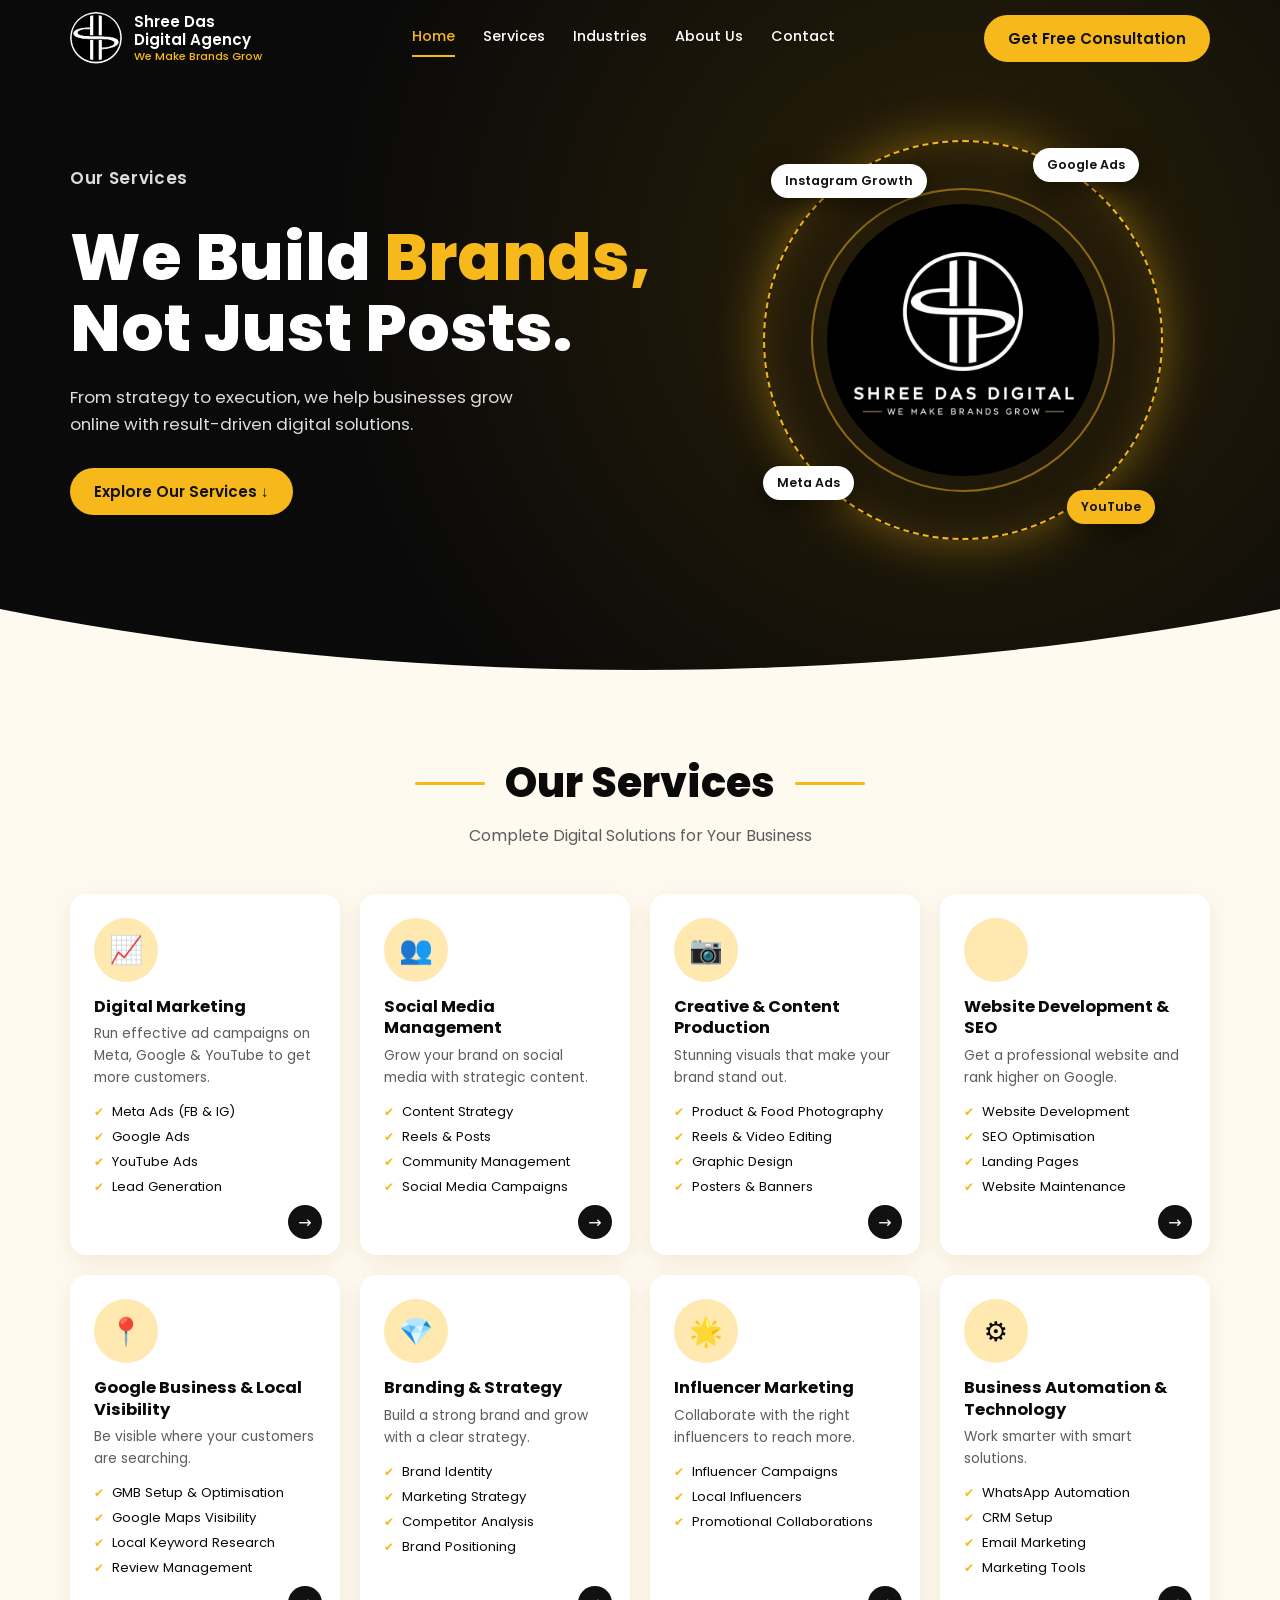
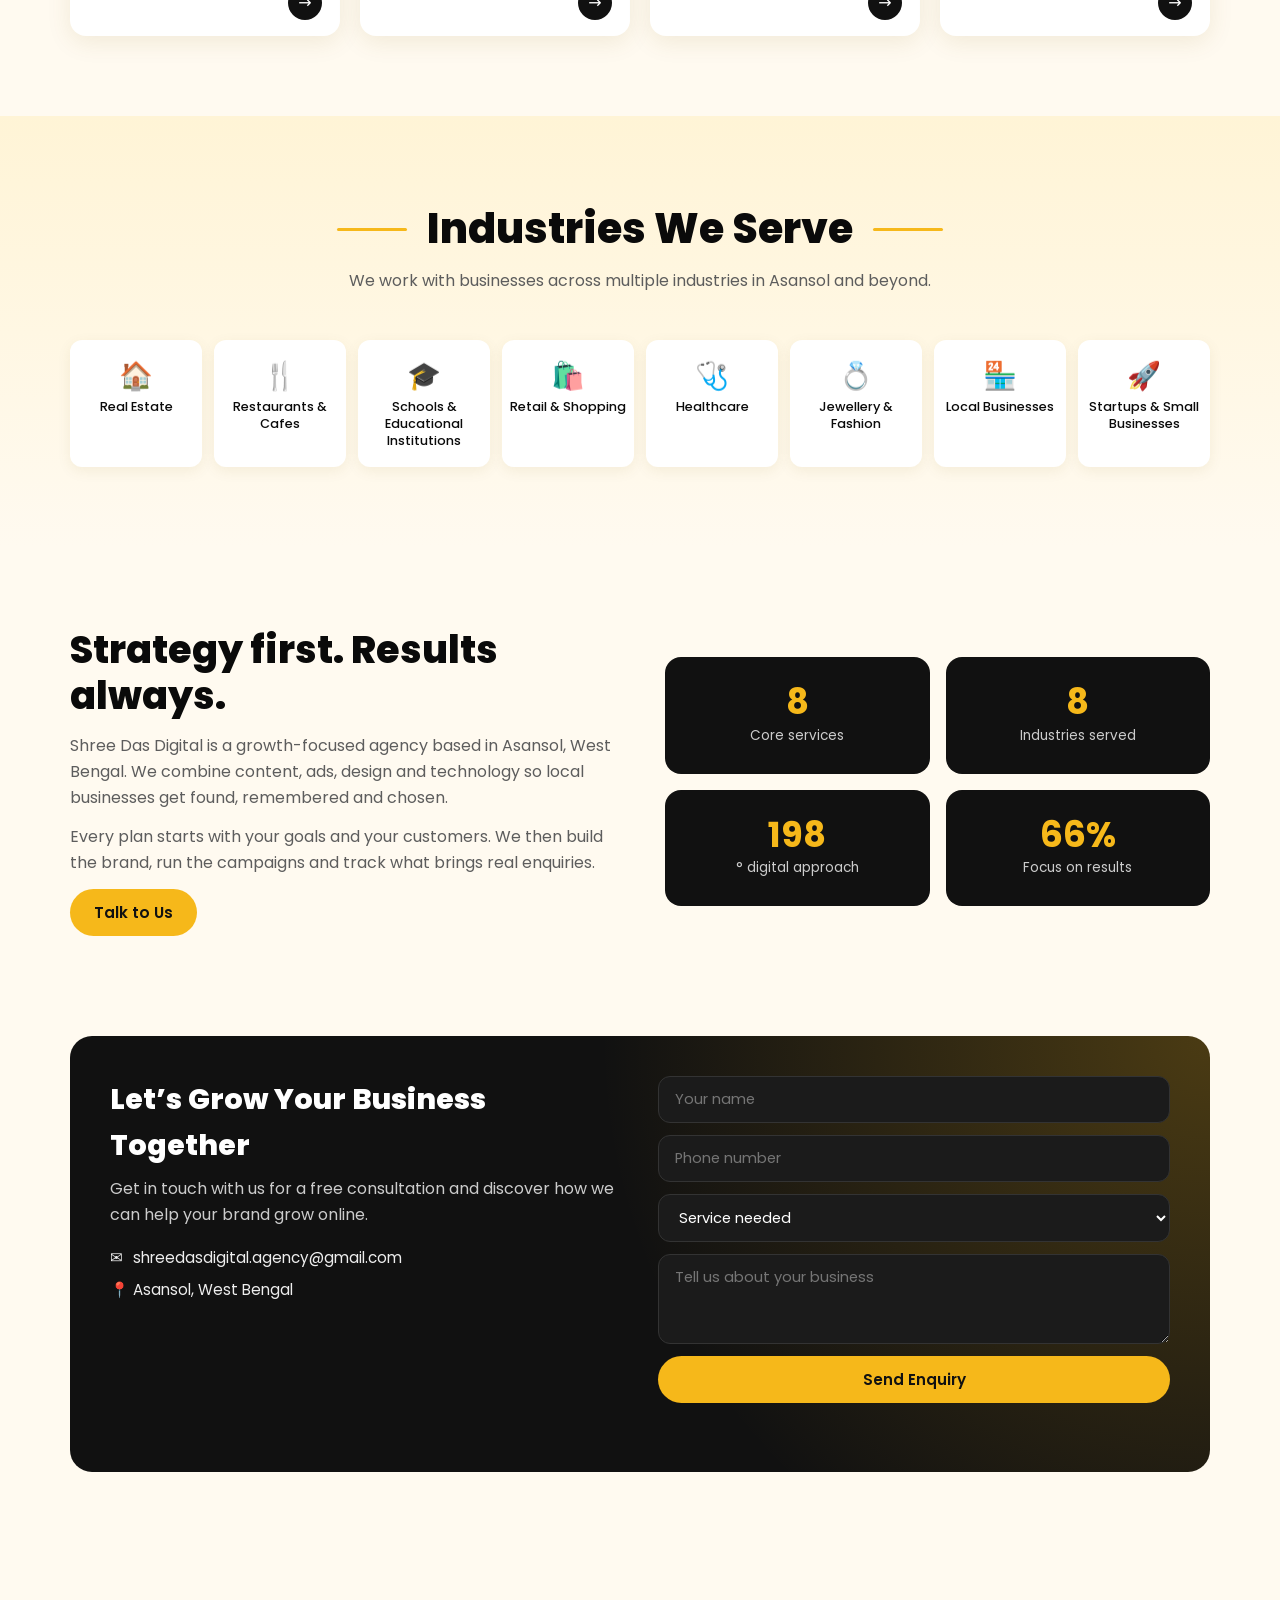
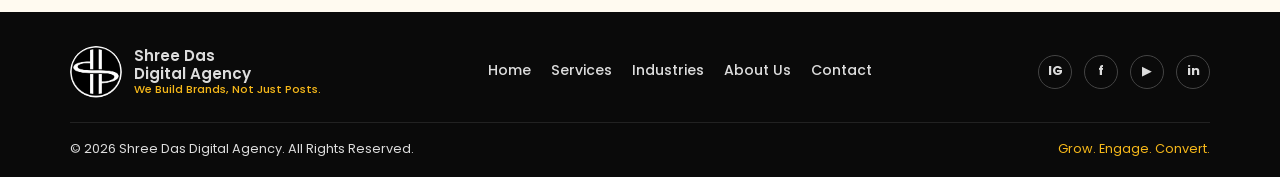
<file: index.html>
<!DOCTYPE html>
<html lang="en">
<head>
<meta charset="UTF-8">
<meta name="viewport" content="width=device-width, initial-scale=1">
<title>Shree Das Digital Agency | We Build Brands, Not Just Posts</title>
<meta name="description" content="Shree Das Digital Agency, Asansol: digital marketing, social media, website development, SEO, branding and more.">
<link rel="icon" href="[data-uri]">
<link rel="preconnect" href="https://fonts.googleapis.com">
<link href="https://fonts.googleapis.com/css2?family=Poppins:wght@400;500;600;700;800&display=swap" rel="stylesheet">
<style>
:root{--gold:#f6b81a;--gold2:#ffd35c;--ink:#0a0a0a;--cream:#fffaf0;--card:#fff;--muted:#5d5d5d;--line:#f0e3c2}
*{box-sizing:border-box;margin:0;padding:0}
html{scroll-behavior:smooth;scroll-padding-top:80px}
body{font-family:'Poppins',system-ui,sans-serif;background:var(--cream);color:var(--ink);line-height:1.6}
a{color:inherit;text-decoration:none}
:focus-visible{outline:3px solid var(--gold);outline-offset:3px}
.wrap{max-width:1180px;margin:0 auto;padding:0 20px}
.logo-mark{width:52px;height:52px;border-radius:50%;background:#000 url([data-uri]) no-repeat;background-size:118px;background-position:-33px -21px;flex:none}
.btn{display:inline-block;background:var(--gold);color:#111;font-weight:600;padding:12px 24px;border-radius:999px;border:0;cursor:pointer;font:600 .95rem Poppins,sans-serif;transition:transform .2s,box-shadow .2s}
.btn:hover{transform:translateY(-2px);box-shadow:0 8px 22px rgba(246,184,26,.45)}
/* nav */
header{position:fixed;inset:0 0 auto;z-index:50;transition:background .3s,box-shadow .3s}
header.solid{background:rgba(10,10,10,.96);box-shadow:0 2px 20px rgba(0,0,0,.4)}
.nav{display:flex;align-items:center;justify-content:space-between;height:76px;color:#fff}
.brand{display:flex;align-items:center;gap:12px;font-weight:600;line-height:1.2;font-size:.95rem}
.brand small{display:block;color:var(--gold);font-weight:500;font-size:.7rem}
.links{display:flex;gap:28px;font-size:.9rem;font-weight:500}
.links a{padding:6px 0;border-bottom:2px solid transparent;transition:color .2s,border-color .2s}
.links a:hover,.links a.on{color:var(--gold);border-color:var(--gold)}
.burger{display:none;background:none;border:0;color:#fff;font-size:1.8rem;cursor:pointer}
/* hero */
.hero{background:radial-gradient(circle at 75% 40%,#2a2008 0,#0a0a0a 60%);color:#fff;padding:140px 0 130px;position:relative;overflow:hidden;clip-path:ellipse(120% 100% at 50% 0)}
.hero .wrap{display:grid;grid-template-columns:1.1fr .9fr;gap:40px;align-items:center}
.kicker{color:var(--gold);font-weight:600;letter-spacing:.04em;margin-bottom:12px}
h1{font-size:clamp(2.4rem,5.5vw,4.1rem);line-height:1.08;font-weight:800;margin-bottom:20px}
h1 span{color:var(--gold)}
.hero p{max-width:460px;color:#ddd;margin-bottom:30px;font-size:1.05rem}
.orbit{position:relative;width:min(100%,400px);aspect-ratio:1;margin:auto;display:grid;place-items:center}
.orbit::before,.orbit::after{content:"";position:absolute;border-radius:50%;border:2px solid var(--gold)}
.orbit::before{inset:0;box-shadow:0 0 50px rgba(246,184,26,.4),inset 0 0 40px rgba(246,184,26,.15);animation:spin 24s linear infinite;border-style:dashed}
.orbit::after{inset:12%;opacity:.5}
.orbit img{width:68%;border-radius:50%;position:relative;z-index:1}
.chip{position:absolute;z-index:2;background:#fff;color:#111;font-weight:600;font-size:.78rem;padding:7px 14px;border-radius:999px;box-shadow:0 8px 24px rgba(0,0,0,.5);animation:bob 4s ease-in-out infinite}
.chip:nth-of-type(1){top:6%;left:2%}.chip:nth-of-type(2){top:2%;right:6%;animation-delay:-1s}
.chip:nth-of-type(3){bottom:10%;left:0;animation-delay:-2s}.chip:nth-of-type(4){bottom:4%;right:2%;background:var(--gold);animation-delay:-3s}
@keyframes spin{to{transform:rotate(360deg)}}
@keyframes bob{50%{transform:translateY(-10px)}}
/* sections */
section{padding:80px 0}
.title{text-align:center;margin-bottom:46px}
.title h2{font-size:clamp(1.9rem,4vw,2.6rem);font-weight:800;display:inline-flex;align-items:center;gap:20px}
.title h2::before,.title h2::after{content:"";width:70px;height:3px;background:var(--gold);border-radius:3px}
.title p{color:var(--muted);margin-top:6px}
.grid{display:grid;grid-template-columns:repeat(4,1fr);gap:20px}
.card{background:var(--card);border-radius:16px;padding:24px;box-shadow:0 6px 24px rgba(120,90,10,.1);position:relative;display:flex;flex-direction:column;transition:transform .25s,box-shadow .25s}
.card:hover{transform:translateY(-6px);box-shadow:0 14px 34px rgba(120,90,10,.2)}
.ic{width:64px;height:64px;border-radius:50%;background:#ffe9b0;display:grid;place-items:center;font-size:1.7rem;margin-bottom:14px}
.card h3{font-size:1.02rem;line-height:1.3;font-weight:700;margin-bottom:6px}
.card>p{font-size:.86rem;color:var(--muted);margin-bottom:12px}
.card ul{list-style:none;font-size:.82rem;display:grid;gap:4px;margin-bottom:34px}
.card li::before{content:"✔";color:var(--gold);margin-right:8px;font-size:.75rem}
.go{position:absolute;right:18px;bottom:16px;width:34px;height:34px;border-radius:50%;background:#111;color:#fff;display:grid;place-items:center;transition:background .2s,color .2s}
.card:hover .go{background:var(--gold);color:#111}
.ind{background:linear-gradient(#fff4d6,var(--cream))}
.ind .grid{grid-template-columns:repeat(8,1fr);gap:12px}
.tile{background:#fff;border-radius:12px;padding:18px 8px;text-align:center;font-size:.8rem;font-weight:500;line-height:1.3;box-shadow:0 4px 14px rgba(120,90,10,.08);transition:transform .2s,background .2s}
.tile:hover{transform:translateY(-4px);background:#111;color:#fff}
.tile b{display:block;font-size:1.7rem;margin-bottom:6px}
/* about */
.about .wrap{display:grid;grid-template-columns:1fr 1fr;gap:50px;align-items:center}
.about h2{font-size:clamp(1.8rem,3.5vw,2.4rem);font-weight:800;line-height:1.2;margin-bottom:14px}
.about p{color:var(--muted);margin-bottom:14px}
.stats{display:grid;grid-template-columns:repeat(2,1fr);gap:16px}
.stat{background:#111;color:#fff;border-radius:16px;padding:26px;text-align:center}
.stat b{display:block;font-size:2.2rem;color:var(--gold);line-height:1.1}
.stat span{font-size:.85rem;color:#ccc}
/* contact */
.cta{background:#111;color:#fff;border-radius:22px;padding:40px;display:grid;grid-template-columns:1fr 1fr;gap:36px;background-image:radial-gradient(circle at 100% 0,rgba(246,184,26,.25),transparent 50%)}
.cta h2{font-size:1.8rem;font-weight:800;margin-bottom:8px}
.cta p{color:#ccc;margin-bottom:18px}
.cta .row{display:flex;gap:10px;align-items:center;margin-top:8px;color:#eee;font-size:.95rem}
.row a:hover{color:var(--gold)}
form{display:grid;gap:12px}
input,textarea,select{width:100%;padding:12px 16px;border-radius:12px;border:1px solid #333;background:#1b1b1b;color:#fff;font:400 .92rem Poppins,sans-serif}
input:focus,textarea:focus,select:focus{border-color:var(--gold);outline:0}
textarea{min-height:90px;resize:vertical}
#msg{font-size:.85rem;color:var(--gold2);min-height:1.2em}
footer{background:#0a0a0a;color:#ddd;margin-top:60px;padding:34px 0 18px}
.foot{display:flex;align-items:center;justify-content:space-between;gap:20px;flex-wrap:wrap}
.foot .links{font-size:.88rem}
.soc{display:flex;gap:12px}
.soc a{width:34px;height:34px;border-radius:50%;border:1px solid #444;display:grid;place-items:center;font-size:.8rem;font-weight:700;transition:background .2s,color .2s}
.soc a:hover{background:var(--gold);color:#111}
.copy{display:flex;justify-content:space-between;flex-wrap:wrap;gap:8px;border-top:1px solid #222;margin-top:24px;padding-top:16px;font-size:.8rem}
.copy span:last-child{color:var(--gold)}
.reveal{opacity:0;transform:translateY(24px);transition:opacity .7s,transform .7s}
.reveal.in{opacity:1;transform:none}
@media(max-width:980px){.grid{grid-template-columns:repeat(2,1fr)}.ind .grid{grid-template-columns:repeat(4,1fr)}.hero .wrap,.about .wrap,.cta{grid-template-columns:1fr}.orbit{width:min(100%,320px)}}
@media(max-width:760px){
 .burger{display:block}
 .links{position:absolute;top:76px;left:0;right:0;background:#0a0a0a;flex-direction:column;gap:0;padding:8px 20px 20px;display:none}
 .links.open{display:flex}.links a{padding:12px 0;border-bottom:1px solid #222}
 .nav>.btn{display:none}.hero{padding:120px 0 100px}
}
@media(max-width:520px){.grid{grid-template-columns:1fr}.ind .grid{grid-template-columns:repeat(2,1fr)}.title h2::before,.title h2::after{width:24px}.cta{padding:28px 20px}}
@media(prefers-reduced-motion:reduce){*{animation:none!important;transition:none!important}.reveal{opacity:1;transform:none}}
</style>
</head>
<body>
<header id="top">
 <div class="wrap nav">
  <a href="#home" class="brand"><span class="logo-mark" role="img" aria-label="Shree Das Digital logo"></span><span>Shree Das<br>Digital Agency<small>We Make Brands Grow</small></span></a>
  <nav class="links" id="menu" aria-label="Main">
   <a href="#home" class="on">Home</a><a href="#services">Services</a><a href="#industries">Industries</a><a href="#about">About Us</a><a href="#contact">Contact</a>
  </nav>
  <a href="#contact" class="btn">Get Free Consultation</a>
  <button class="burger" id="burger" aria-label="Open menu" aria-expanded="false">☰</button>
 </div>
</header>

<main>
<section class="hero" id="home">
 <div class="wrap">
  <div>
   <p class="kicker">Our Services</p>
   <h1>We Build <span>Brands,</span><br>Not Just Posts.</h1>
   <p>From strategy to execution, we help businesses grow online with result-driven digital solutions.</p>
   <a href="#services" class="btn">Explore Our Services ↓</a>
  </div>
  <div class="orbit" aria-hidden="true">
   <img src="[data-uri]" alt="">
   <span class="chip">Instagram Growth</span><span class="chip">Google Ads</span><span class="chip">Meta Ads</span><span class="chip">YouTube</span>
  </div>
 </div>
</section>

<section id="services">
 <div class="wrap">
  <div class="title reveal"><h2>Our Services</h2><p>Complete Digital Solutions for Your Business</p></div>
  <div class="grid" id="svc"></div>
 </div>
</section>

<section class="ind" id="industries">
 <div class="wrap">
  <div class="title reveal"><h2>Industries We Serve</h2><p>We work with businesses across multiple industries in Asansol and beyond.</p></div>
  <div class="grid" id="inds"></div>
 </div>
</section>

<section class="about" id="about">
 <div class="wrap">
  <div class="reveal">
   <h2>Strategy first. Results always.</h2>
   <p>Shree Das Digital is a growth-focused agency based in Asansol, West Bengal. We combine content, ads, design and technology so local businesses get found, remembered and chosen.</p>
   <p>Every plan starts with your goals and your customers. We then build the brand, run the campaigns and track what brings real enquiries.</p>
   <a href="#contact" class="btn">Talk to Us</a>
  </div>
  <div class="stats reveal">
   <div class="stat"><b data-n="8">0</b><span>Core services</span></div>
   <div class="stat"><b data-n="8">0</b><span>Industries served</span></div>
   <div class="stat"><b data-n="360">0</b><span>° digital approach</span></div>
   <div class="stat"><b data-n="100" data-s="%">0</b><span>Focus on results</span></div>
  </div>
 </div>
</section>

<section id="contact" style="padding-top:20px">
 <div class="wrap">
  <div class="cta reveal">
   <div>
    <h2>Let’s Grow Your Business Together</h2>
    <p>Get in touch with us for a free consultation and discover how we can help your brand grow online.</p>
    <div class="row">✉ <a href="mailto:shreedasdigital.agency@gmail.com">shreedasdigital.agency@gmail.com</a></div>
    <div class="row">📍 Asansol, West Bengal</div>
   </div>
   <form id="form" novalidate>
    <input id="n" placeholder="Your name" aria-label="Your name" required>
    <input id="p" type="tel" placeholder="Phone number" aria-label="Phone number" required>
    <select id="s" aria-label="Service needed"></select>
    <textarea id="m" placeholder="Tell us about your business" aria-label="Message"></textarea>
    <button class="btn" type="submit">Send Enquiry</button>
    <div id="msg" role="status"></div>
   </form>
  </div>
 </div>
</section>
</main>

<footer>
 <div class="wrap">
  <div class="foot">
   <a href="#home" class="brand"><span class="logo-mark" role="img" aria-label="Shree Das Digital logo"></span><span>Shree Das<br>Digital Agency<small>We Build Brands, Not Just Posts.</small></span></a>
   <nav class="links" style="display:flex;position:static;background:none;padding:0;flex-direction:row;flex-wrap:wrap;gap:20px" aria-label="Footer">
    <a href="#home">Home</a><a href="#services">Services</a><a href="#industries">Industries</a><a href="#about">About Us</a><a href="#contact">Contact</a>
   </nav>
   <div class="soc"><a href="#" aria-label="Instagram">IG</a><a href="#" aria-label="Facebook">f</a><a href="#" aria-label="YouTube">▶</a><a href="#" aria-label="LinkedIn">in</a></div>
  </div>
  <div class="copy"><span>© 2026 Shree Das Digital Agency. All Rights Reserved.</span><span>Grow. Engage. Convert.</span></div>
 </div>
</footer>

<script>
const services=[
["📈","Digital Marketing","Run effective ad campaigns on Meta, Google & YouTube to get more customers.",["Meta Ads (FB & IG)","Google Ads","YouTube Ads","Lead Generation"]],
["👥","Social Media Management","Grow your brand on social media with strategic content.",["Content Strategy","Reels & Posts","Community Management","Social Media Campaigns"]],
["📷","Creative & Content Production","Stunning visuals that make your brand stand out.",["Product & Food Photography","Reels & Video Editing","Graphic Design","Posters & Banners"]],
["</>","Website Development & SEO","Get a professional website and rank higher on Google.",["Website Development","SEO Optimisation","Landing Pages","Website Maintenance"]],
["📍","Google Business & Local Visibility","Be visible where your customers are searching.",["GMB Setup & Optimisation","Google Maps Visibility","Local Keyword Research","Review Management"]],
["💎","Branding & Strategy","Build a strong brand and grow with a clear strategy.",["Brand Identity","Marketing Strategy","Competitor Analysis","Brand Positioning"]],
["🌟","Influencer Marketing","Collaborate with the right influencers to reach more.",["Influencer Campaigns","Local Influencers","Promotional Collaborations"]],
["⚙️","Business Automation & Technology","Work smarter with smart solutions.",["WhatsApp Automation","CRM Setup","Email Marketing","Marketing Tools"]]];
const inds=[["🏠","Real Estate"],["🍴","Restaurants & Cafes"],["🎓","Schools & Educational Institutions"],["🛍️","Retail & Shopping"],["🩺","Healthcare"],["💍","Jewellery & Fashion"],["🏪","Local Businesses"],["🚀","Startups & Small Businesses"]];
const $=id=>document.getElementById(id);
$('svc').innerHTML=services.map(s=>`<article class="card reveal"><div class="ic">${s[0]}</div><h3>${s[1]}</h3><p>${s[2]}</p><ul>${s[3].map(i=>`<li>${i}</li>`).join('')}</ul><a class="go" href="#contact" aria-label="Enquire about ${s[1]}">→</a></article>`).join('');
$('inds').innerHTML=inds.map(i=>`<div class="tile reveal"><b>${i[0]}</b>${i[1]}</div>`).join('');
$('s').innerHTML='<option value="">Service needed</option>'+services.map(s=>`<option>${s[1]}</option>`).join('');

// sticky header + active link
const hd=$('top'),secs=[...document.querySelectorAll('main section[id]')],lk=[...document.querySelectorAll('#menu a')];
addEventListener('scroll',()=>{
 hd.classList.toggle('solid',scrollY>40);
 let cur='home';secs.forEach(s=>{if(scrollY+120>=s.offsetTop)cur=s.id});
 lk.forEach(a=>a.classList.toggle('on',a.getAttribute('href')==='#'+cur));
},{passive:true});
// mobile menu
$('burger').onclick=()=>{const o=$('menu').classList.toggle('open');$('burger').setAttribute('aria-expanded',o);hd.classList.add('solid')};
lk.forEach(a=>a.addEventListener('click',()=>$('menu').classList.remove('open')));
// reveal + counters
const io=new IntersectionObserver(es=>es.forEach(e=>{if(e.isIntersecting){e.target.classList.add('in');io.unobserve(e.target)}}),{threshold:.12});
document.querySelectorAll('.reveal').forEach(el=>io.observe(el));
const co=new IntersectionObserver(es=>es.forEach(e=>{if(!e.isIntersecting)return;co.unobserve(e.target);
 const t=+e.target.dataset.n,sfx=e.target.dataset.s||'';let v=0;const st=Math.max(1,Math.ceil(t/40));
 const id=setInterval(()=>{v=Math.min(t,v+st);e.target.textContent=v+sfx;if(v>=t)clearInterval(id)},30)}),{threshold:.6});
document.querySelectorAll('[data-n]').forEach(el=>co.observe(el));
// form -> WhatsApp-free: opens email draft
$('form').onsubmit=e=>{e.preventDefault();
 const n=$('n').value.trim(),p=$('p').value.trim();
 if(!n||!p){$('msg').textContent='Please enter your name and phone number.';return}
 const body=`Name: ${n}\nPhone: ${p}\nService: ${$('s').value||'Not selected'}\n\n${$('m').value}`;
 location.href='mailto:shreedasdigital.agency@gmail.com?subject='+encodeURIComponent('Free consultation enquiry')+'&body='+encodeURIComponent(body);
 $('msg').textContent='Opening your email app to send the enquiry…';
};
</script>
</body>
</html>
</file>
